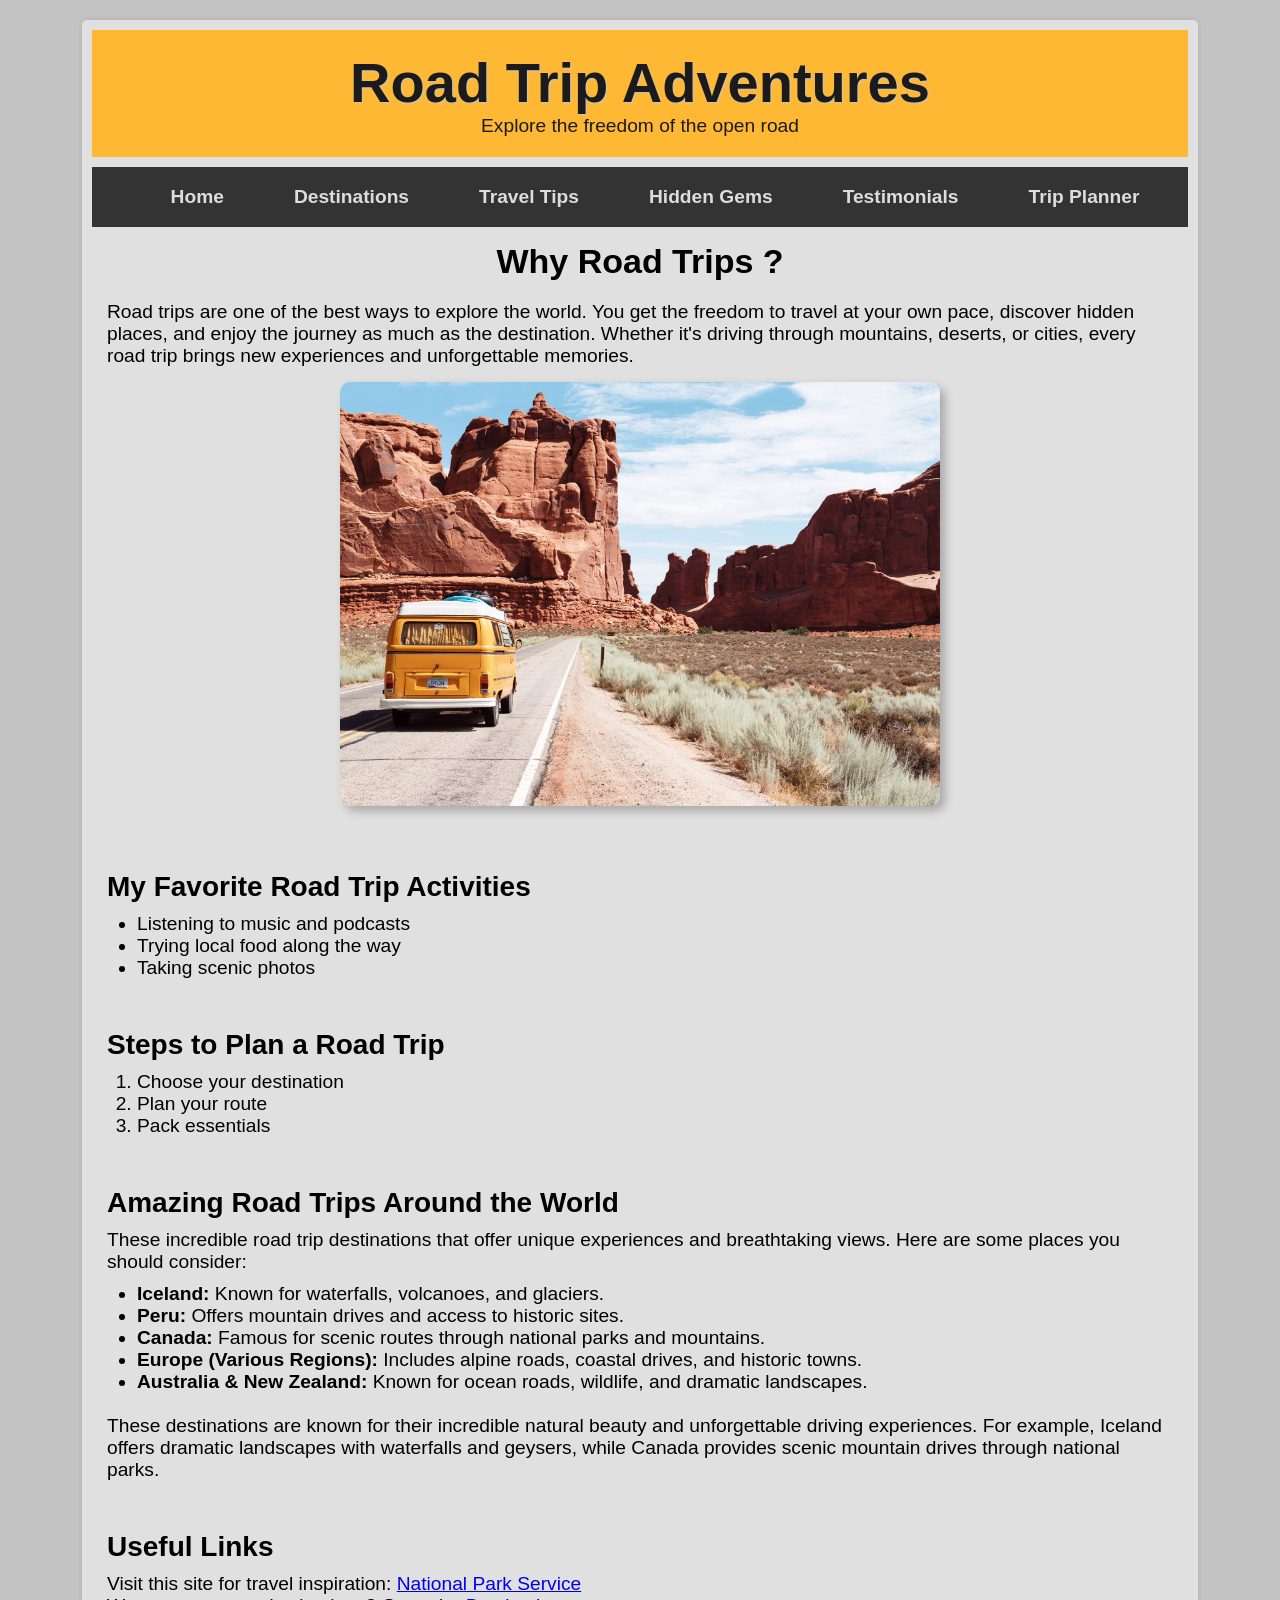
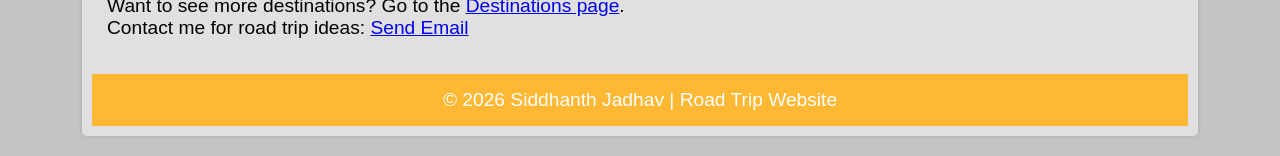
<file: final/index.html>
<!-- Siddhanth Jadhav - HTML Web-110 Final Exam 2026 -->

<!DOCTYPE html>
<html lang="en">
<head>
    <meta charset="UTF-8">
    <title>Road Trip Adventures</title>
    <link rel="stylesheet" href="final.css">
</head>

<body>
<div class="wrapper">
<header>
    <h1>Road Trip Adventures</h1>
    <p>Explore the freedom of the open road</p>
</header>

<nav>
    <ul>
        <li><a href="index.html">Home</a></li>
        <li><a href="destinations.html">Destinations</a></li>
        <li><a href="info.html">Travel Tips</a></li>
        <li><a href="hiddengems.html">Hidden Gems</a></li>
        <li><a href="testimonials.html">Testimonials</a></li>
        <li><a href="plannerform.html">Trip Planner</a></li>
    </ul>
</nav>

<main>

    <section>
        <h2>Why Road Trips ?</h2>
        <p>
            Road trips are one of the best ways to explore the world. You get the freedom to travel at your own pace,
            discover hidden places, and enjoy the journey as much as the destination. Whether it's driving through mountains,
            deserts, or cities, every road trip brings new experiences and unforgettable memories.
        </p>

        <img src="images/roadtrip.jpg" alt="Road Trip Image" width="600">
    </section>

    <section>
        <h3>My Favorite Road Trip Activities</h3>
        <ul>
            <li>Listening to music and podcasts</li>
            <li>Trying local food along the way</li>
            <li>Taking scenic photos</li>
        </ul>
    </section>

    <section>
        <h3>Steps to Plan a Road Trip</h3>
        <ol>
            <li>Choose your destination</li>
            <li>Plan your route</li>
            <li>Pack essentials</li>
        </ol>
    </section>

    <section> <h3> Amazing Road Trips Around the World</h3> 
            <p> These incredible road trip destinations that offer unique experiences and breathtaking views. Here are some  places you should consider: </p> 
            <ul> <li><strong>Iceland:</strong> 
                Known for waterfalls, volcanoes, and glaciers.</li> 
                <li><strong>Peru:</strong> Offers mountain drives and access to historic sites.</li> 
                <li><strong>Canada:</strong> Famous for scenic routes through national parks and mountains.</li> 
                <li><strong>Europe (Various Regions):</strong> Includes alpine roads, coastal drives, and historic towns.</li> 
                <li><strong>Australia & New Zealand:</strong> Known for ocean roads, wildlife, and dramatic landscapes.</li> 
            </ul> <br> 
            <p> These destinations are known for their incredible natural beauty and unforgettable driving experiences. 
                For example, Iceland offers dramatic landscapes with waterfalls and geysers, while 
                Canada provides scenic mountain drives through national parks. 
            </p> </section>


    <section>
        <h3>Useful Links</h3>
        <p>
            Visit this site for travel inspiration:
            <a href="https://www.nps.gov" target="_blank">National Park Service</a>
        </p>

        <p>
            Want to see more destinations? Go to the 
            <a href="destinations.html">Destinations page</a>.
        </p>

        <p>
            Contact me for road trip ideas:
            <a href="mailto:sjadhav2@stumail.jccc.edu">Send Email</a>
        </p>
    </section>

</main>

<footer>
    <p>&copy; 2026 Siddhanth Jadhav | Road Trip Website</p>
</footer>
</div>
</body>
</html>
</file>
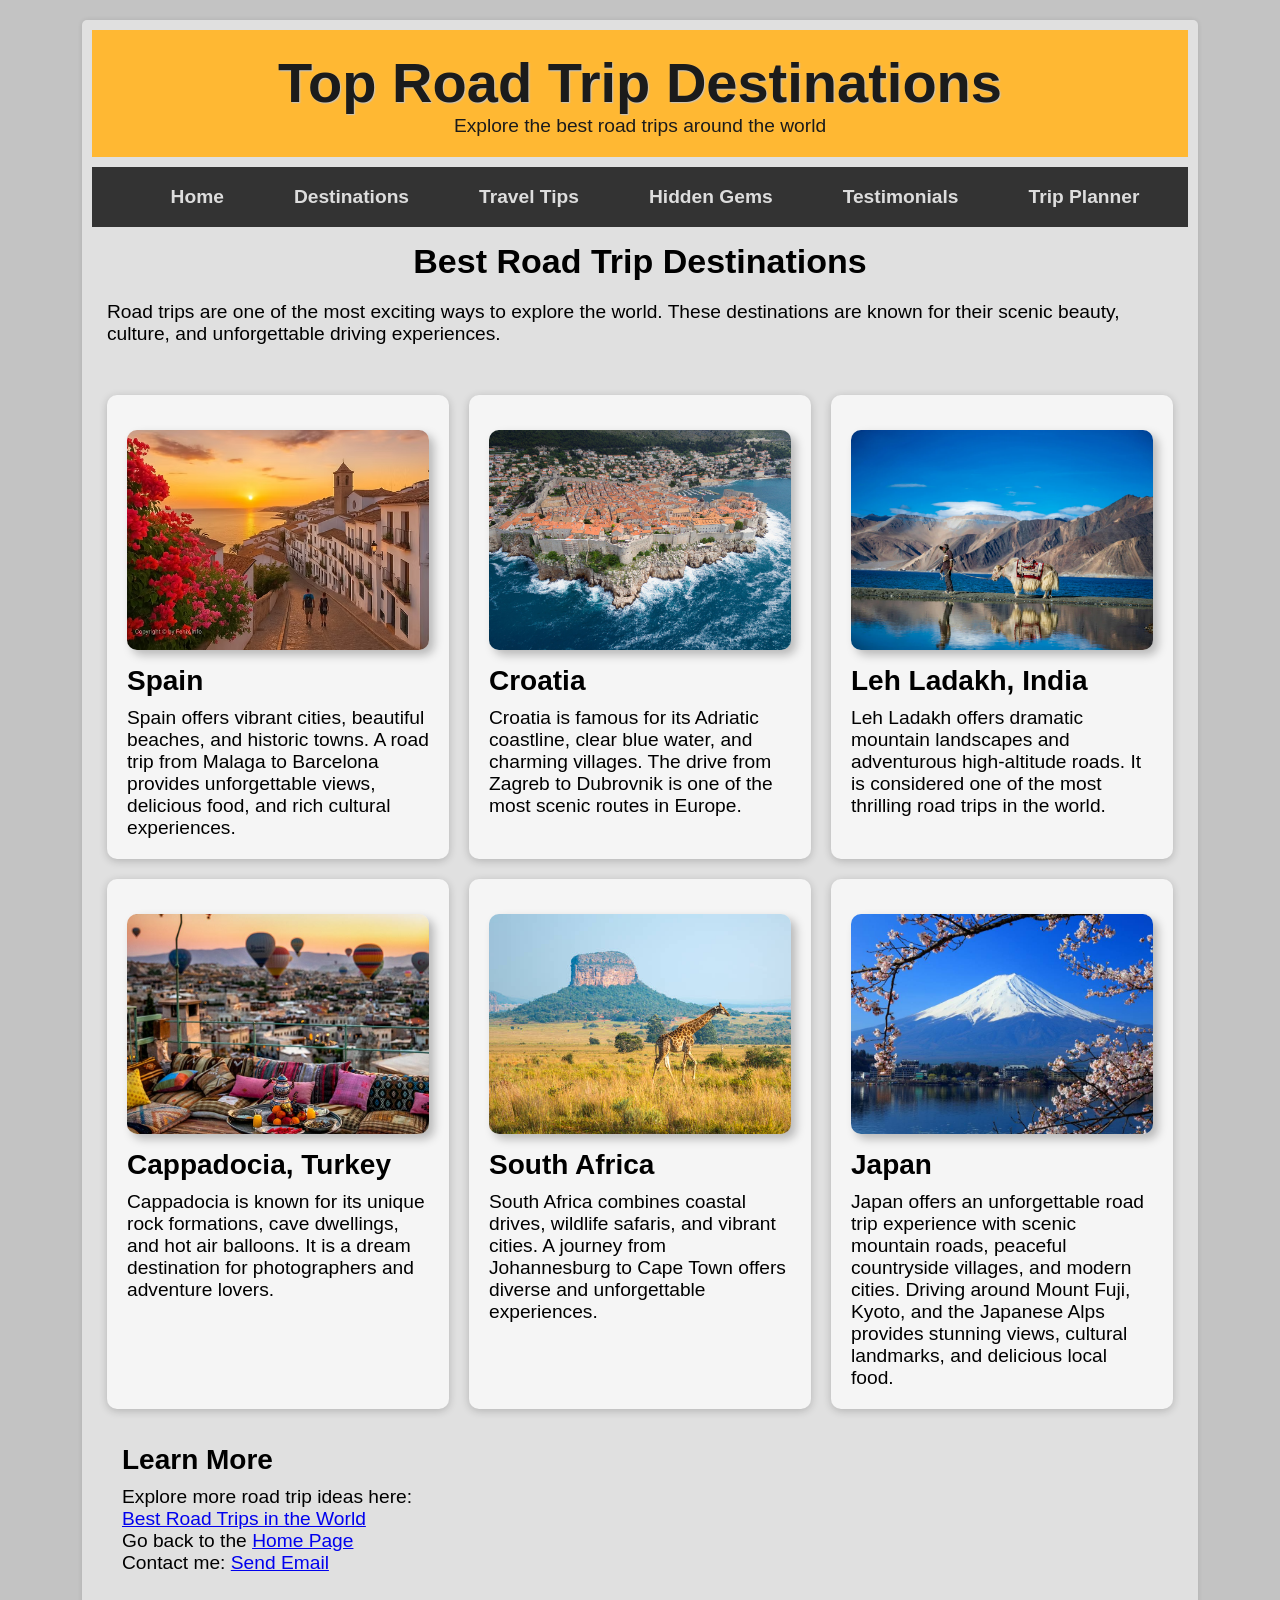
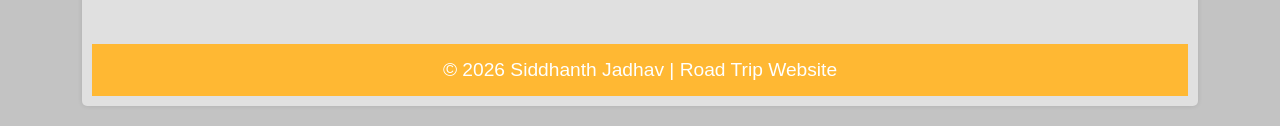
<file: final/destinations.html>
<!-- Siddhanth Jadhav - HTML Web-110 Final Exam 2026 -->

<!DOCTYPE html>
<html lang="en">
<head>
    <meta charset="UTF-8">
    <title>Road Trip Destinations</title>
    <link rel="stylesheet" href="final.css">
</head>

<body>
<div class="wrapper">
<header>
    <h1>Top Road Trip Destinations</h1>
    <p>Explore the best road trips around the world</p>
    
</header>

<nav>
    <ul>
        <li><a href="index.html">Home</a></li>
        <li><a href="destinations.html">Destinations</a></li>
        <li><a href="info.html">Travel Tips</a></li>
        <li><a href="hiddengems.html">Hidden Gems</a></li>
        <li><a href="testimonials.html">Testimonials</a></li>
       <li><a href="plannerform.html">Trip Planner</a></li>
    </ul>
</nav>

<!-- Replace everything inside <main> ... </main> with this code -->

<main>

    <section>
        <h2>Best Road Trip Destinations</h2>
        <p>
            Road trips are one of the most exciting ways to explore the world.
            These destinations are known for their scenic beauty, culture,
            and unforgettable driving experiences.
        </p>
    </section>

    <!-- Grid Container (same layout as Hidden Gems) -->
    <section class="gem-container">

        <div class="gem-card">
            <img src="images/spain.jpg" alt="Spain Road Trip">
            <h3>Spain</h3>
            <p>
                Spain offers vibrant cities, beautiful beaches, and historic towns.
                A road trip from Malaga to Barcelona provides unforgettable views,
                delicious food, and rich cultural experiences.
            </p>
        </div>

        <div class="gem-card">
            <img src="images/croatia.jpg" alt="Croatia Road Trip">
            <h3>Croatia</h3>
            <p>
                Croatia is famous for its Adriatic coastline, clear blue water,
                and charming villages. The drive from Zagreb to Dubrovnik is
                one of the most scenic routes in Europe.
            </p>
        </div>

        <div class="gem-card">
            <img src="images/ladakh.jpg" alt="Leh Ladakh Road Trip">
            <h3>Leh Ladakh, India</h3>
            <p>
                Leh Ladakh offers dramatic mountain landscapes and adventurous
                high-altitude roads. It is considered one of the most thrilling
                road trips in the world.
            </p>
        </div>

        <div class="gem-card">
            <img src="images/cappadocia.jpg" alt="Cappadocia Turkey">
            <h3>Cappadocia, Turkey</h3>
            <p>
                Cappadocia is known for its unique rock formations, cave dwellings,
                and hot air balloons. It is a dream destination for photographers
                and adventure lovers.
            </p>
        </div>

        <div class="gem-card">
            <img src="images/africa.jpg" alt="South Africa Road Trip">
            <h3>South Africa</h3>
            <p>
                South Africa combines coastal drives, wildlife safaris,
                and vibrant cities. A journey from Johannesburg to Cape Town
                offers diverse and unforgettable experiences.
            </p>
        </div>

        <div class="gem-card">
    <img src="images/japan.jpg" alt="Japan Road Trip">
    <h3>Japan</h3>
    <p>
        Japan offers an unforgettable road trip experience with scenic mountain roads,
        peaceful countryside villages, and modern cities. Driving around Mount Fuji,
        Kyoto, and the Japanese Alps provides stunning views, cultural landmarks,
        and delicious local food.
    </p>
</div>

    <section> 
        <h3>Learn More</h3> 
        <p> Explore more road trip ideas here: 
            <a href="https://www.bruisedpassports.com/best-road-trips-world" target="_blank"> 
                Best Road Trips in the World </a> </p> 
            <p> Go back to the <a href="index.html">Home Page</a> </p> 
            <p> Contact me: <a href="mailto:sjadhav2@stumail.jccc.edu">Send Email</a> 
            </p> </section> 
        </main> 
        <footer> 
            <p>&copy; 2026 Siddhanth Jadhav | Road Trip Website</p> 
        </footer> 
    </div> 
</body> 
</html>
</file>
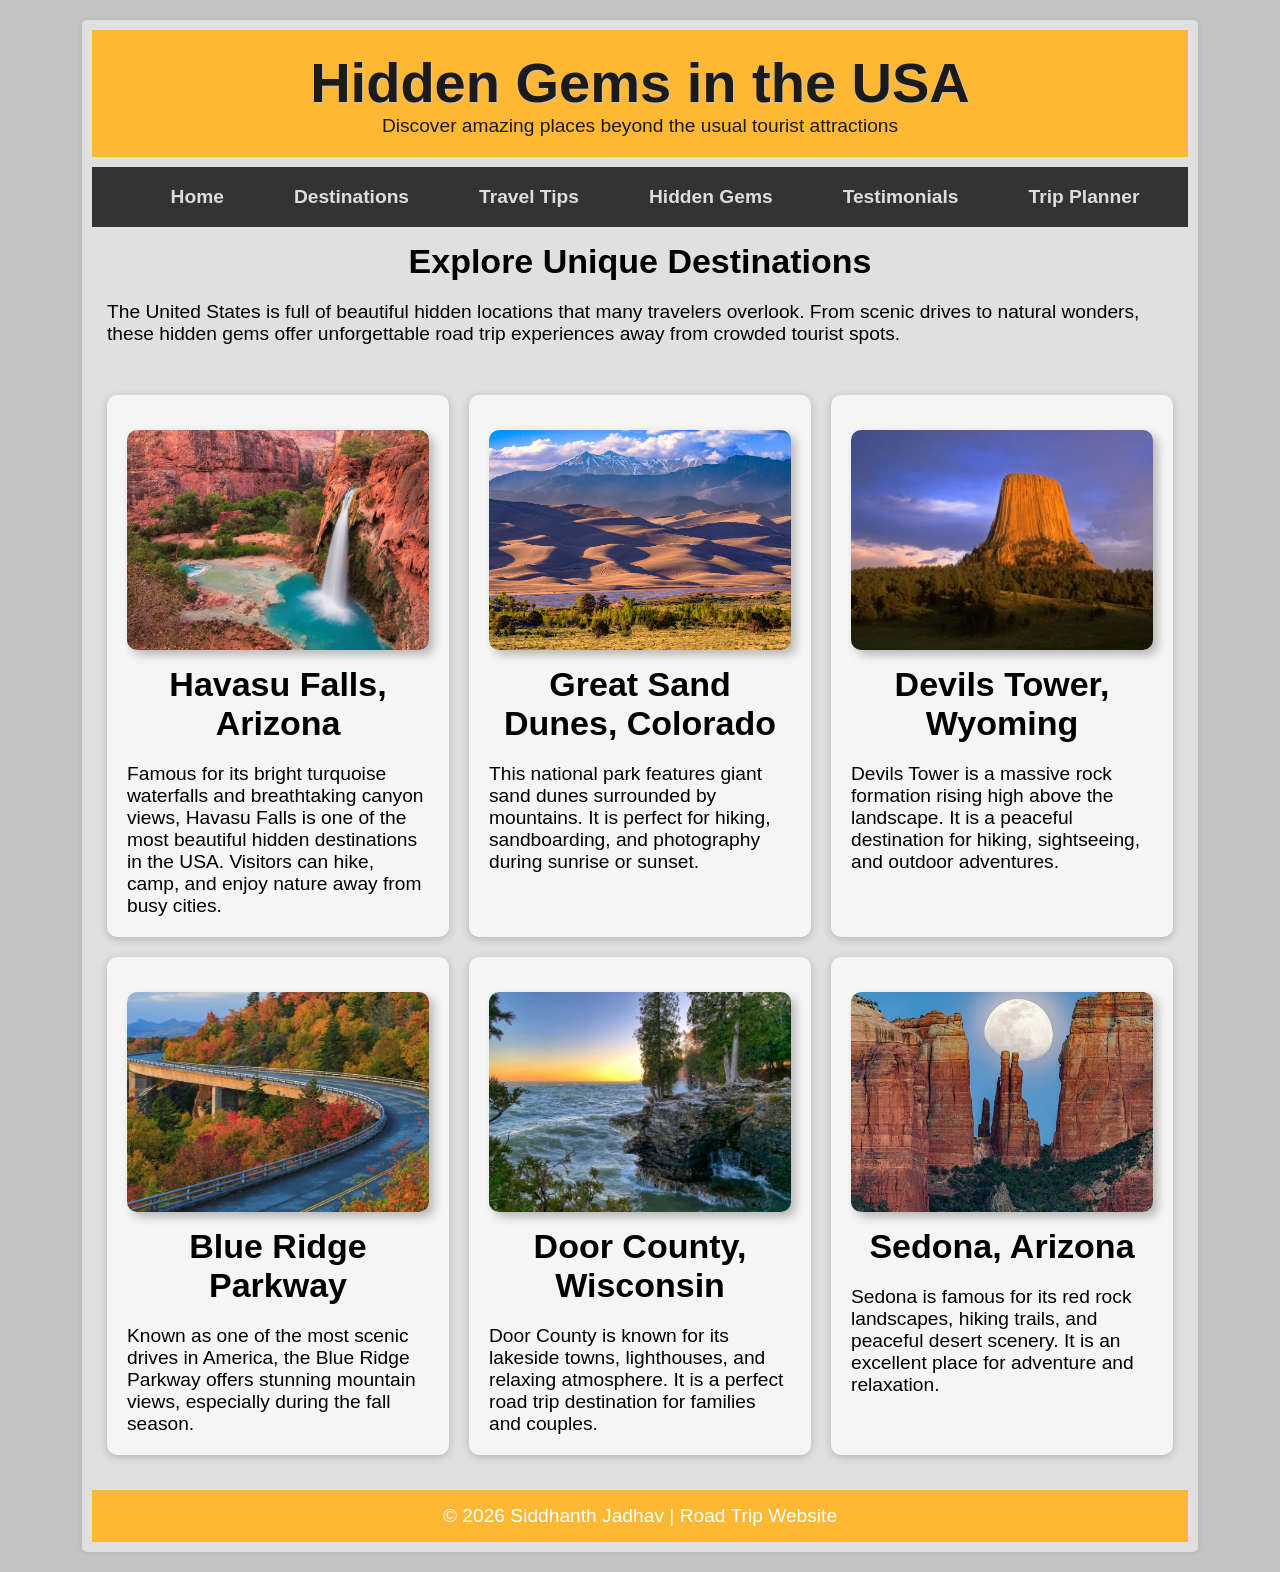
<file: final/hiddengems.html>
<!-- Siddhanth Jadhav - HTML Web-110 Final Exam 2026 -->

<!DOCTYPE html>
<html lang="en">

<head>
    <meta charset="UTF-8">
    <meta name="viewport" content="width=device-width, initial-scale=1.0">
    <title>Hidden Gems in the USA</title>
    <link rel="stylesheet" href="final.css">

</head>

<body>

<div class="wrapper">

    <header>
        <h1>Hidden Gems in the USA</h1>
        <p>Discover amazing places beyond the usual tourist attractions</p>
    </header>

    <nav>
    <ul>
 <li><a href="index.html">Home</a></li>
        <li><a href="destinations.html">Destinations</a></li>
        <li><a href="info.html">Travel Tips</a></li>
       <li> <a href="hiddengems.html">Hidden Gems</a></li>
        <li><a href="testimonials.html">Testimonials</a></li>
        <li><a href="plannerform.html">Trip Planner</a></li>
   
    </ul>
</nav>

    <section class="intro">
        <h2>Explore Unique Destinations</h2>
        <p>
            The United States is full of beautiful hidden locations that many travelers overlook.
            From scenic drives to natural wonders, these hidden gems offer unforgettable road trip
            experiences away from crowded tourist spots.
        </p>
    </section>

    <section class="gem-container">

        <div class="gem-card">
            <img src="images/havasu.jpg" alt="Havasu Falls">
            <h2>Havasu Falls, Arizona</h2>
            <p>
                Famous for its bright turquoise waterfalls and breathtaking canyon views,
                Havasu Falls is one of the most beautiful hidden destinations in the USA.
                Visitors can hike, camp, and enjoy nature away from busy cities.
            </p>
        </div>

        <div class="gem-card">
            <img src="images/sanddunes.jpg" alt="Great Sand Dunes">
            <h2>Great Sand Dunes, Colorado</h2>
            <p>
                This national park features giant sand dunes surrounded by mountains.
                It is perfect for hiking, sandboarding, and photography during sunrise
                or sunset.
            </p>
        </div>

        <div class="gem-card">
            <img src="images/devilstower.jpg" alt="Devils Tower">
            <h2>Devils Tower, Wyoming</h2>
            <p>
                Devils Tower is a massive rock formation rising high above the landscape.
                It is a peaceful destination for hiking, sightseeing, and outdoor adventures.
            </p>
        </div>

        <div class="gem-card">
            <img src="images/blueridge.jpg" alt="Blue Ridge Parkway">
            <h2>Blue Ridge Parkway</h2>
            <p>
                Known as one of the most scenic drives in America, the Blue Ridge Parkway
                offers stunning mountain views, especially during the fall season.
            </p>
        </div>

        <div class="gem-card">
            <img src="images/doorcounty.jpg" alt="Door County">
            <h2>Door County, Wisconsin</h2>
            <p>
                Door County is known for its lakeside towns, lighthouses, and relaxing
                atmosphere. It is a perfect road trip destination for families and couples.
            </p>
        </div>

        <div class="gem-card">
            <img src="images/sedona.jpg" alt="Sedona">
            <h2>Sedona, Arizona</h2>
            <p>
                Sedona is famous for its red rock landscapes, hiking trails, and peaceful
                desert scenery. It is an excellent place for adventure and relaxation.
            </p>
        </div>

    </section>

    <footer>
        <p>&copy; 2026 Siddhanth Jadhav | Road Trip Website</p>
    </footer>

</div>

</body>
</html>
</file>
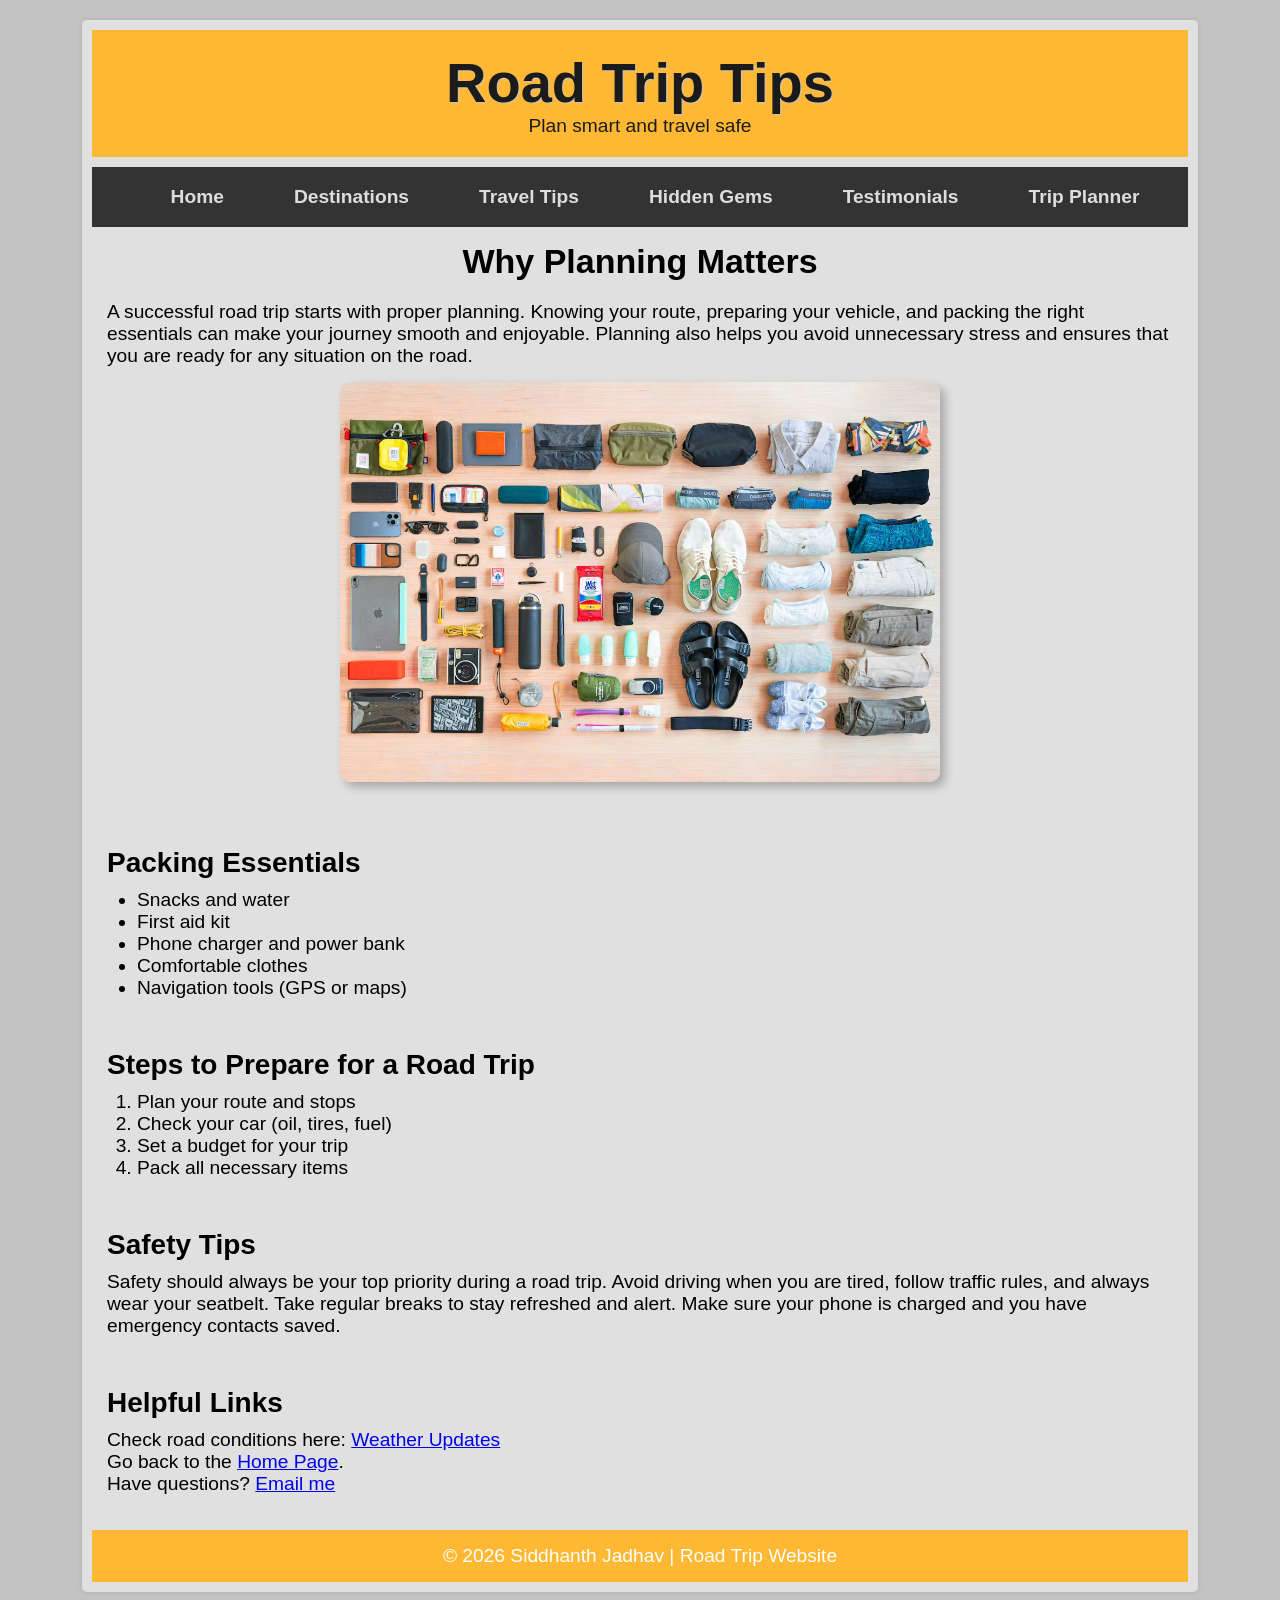
<file: final/info.html>
<!-- Siddhanth Jadhav - HTML Web-110 Final Exam 2026 -->

<!DOCTYPE html>
<html lang="en">
<head>
    <meta charset="UTF-8">
    <meta name="viewport" content="width=device-width, initial-scale=1.0">
    <title>Road Trip Tips</title>
    <link rel="stylesheet" href="final.css">
</head>

<body>
<div class="wrapper">
<header>
    <h1>Road Trip Tips</h1>
    <p>Plan smart and travel safe</p>
</header>

<nav>
    <ul>
        <li><a href="index.html">Home</a></li>
        <li><a href="destinations.html">Destinations</a></li>
        <li><a href="info.html">Travel Tips</a></li>
       <li> <a href="hiddengems.html">Hidden Gems</a></li>
        <li><a href="testimonials.html">Testimonials</a></li>
        <li><a href="plannerform.html">Trip Planner</a></li>
    </ul>
</nav>

<main>

    <section>
        <h2>Why Planning Matters</h2>
        <p>
            A successful road trip starts with proper planning. Knowing your route, preparing your vehicle,
            and packing the right essentials can make your journey smooth and enjoyable. Planning also helps
            you avoid unnecessary stress and ensures that you are ready for any situation on the road.
        </p>

        <img src="images/packing.jpg" alt="Packing for road trip" width="600">
    </section>

    <section>
        <h3>Packing Essentials</h3>
        <ul>
            <li>Snacks and water</li>
            <li>First aid kit</li>
            <li>Phone charger and power bank</li>
            <li>Comfortable clothes</li>
            <li>Navigation tools (GPS or maps)</li>
        </ul>
    </section>

    <section>
        <h3>Steps to Prepare for a Road Trip</h3>
        <ol>
            <li>Plan your route and stops</li>
            <li>Check your car (oil, tires, fuel)</li>
            <li>Set a budget for your trip</li>
            <li>Pack all necessary items</li>
        </ol>
    </section>

    <section>
        <h3>Safety Tips</h3>
        <p>
            Safety should always be your top priority during a road trip. Avoid driving when you are tired,
            follow traffic rules, and always wear your seatbelt. Take regular breaks to stay refreshed and alert.
            Make sure your phone is charged and you have emergency contacts saved.
        </p>
    </section>

    <section>
        <h3>Helpful Links</h3>
        <p>
            Check road conditions here:
            <a href="https://www.weather.com" target="_blank">Weather Updates</a>
        </p>

        <p>
            Go back to the <a href="index.html">Home Page</a>.
        </p>

        <p>
            Have questions? <a href="mailto:sjadhav2@stumail.jccc.edu">Email me</a>
        </p>
    </section>

</main>

<footer>
    <p>&copy; 2026 Siddhanth Jadhav | Road Trip Website</p>
</footer>
</div>
</body>
</html>
</file>
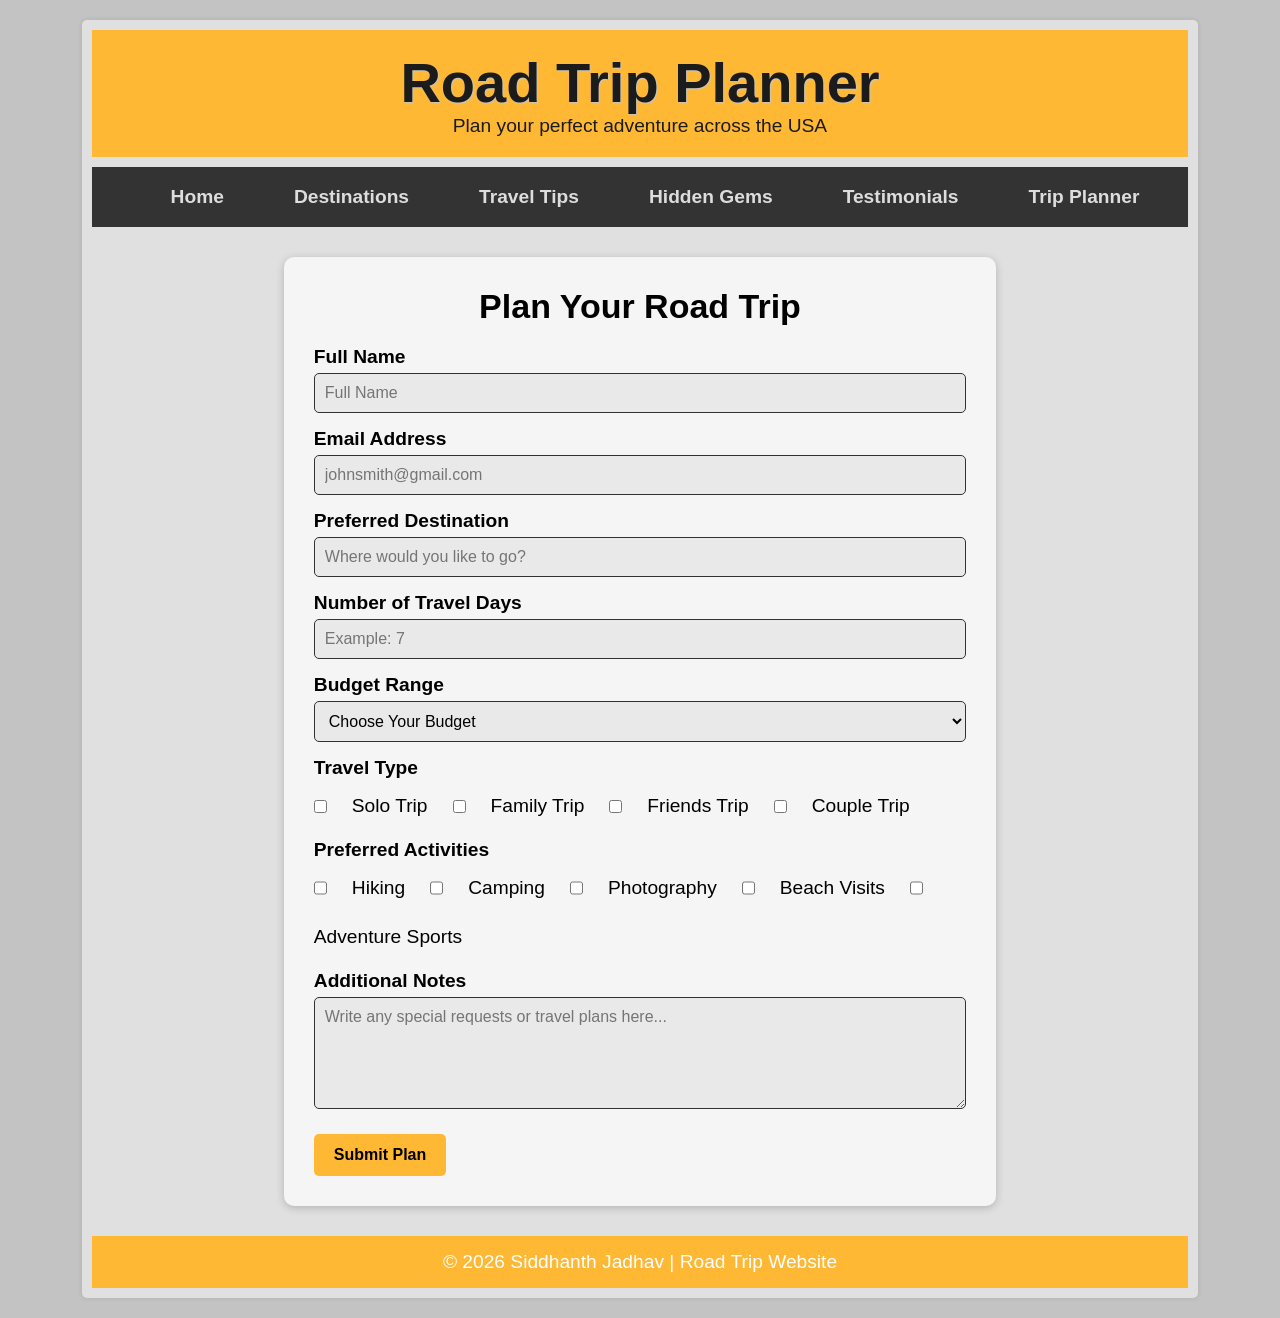
<file: final/plannerform.html>
<!-- Siddhanth Jadhav - HTML Web-110 Final Exam 2026 -->

<!DOCTYPE html>
<html lang="en">

<head>
    <meta charset="UTF-8">
    <meta name="viewport" content="width=device-width, initial-scale=1.0">
    <title>Road Trip Planner Form</title>
     <link rel="stylesheet" href="final.css">
    </head>
<body>

<div class="wrapper">

    <header>
        <h1>Road Trip Planner</h1>
        <p>Plan your perfect adventure across the USA</p>
    </header>

    <nav>
    <ul>
 <li><a href="index.html">Home</a></li>
        <li><a href="destinations.html">Destinations</a></li>
        <li><a href="info.html">Travel Tips</a></li>
       <li> <a href="hiddengems.html">Hidden Gems</a></li>
        <li><a href="testimonials.html">Testimonials</a></li>
        <li><a href="plannerform.html">Trip Planner</a></li>
    </ul>
</nav>
<main>
    <div class="form-container">

        <h2>Plan Your Road Trip</h2>

        <form method="post" action="https://webdevbasics.net/scripts/demo.php">


            <label for="name">Full Name</label>
            <input type="text" id="name" name="name" placeholder="Full Name">

            <label for="email">Email Address</label>
            <input type="email" id="email" name="email" placeholder="johnsmith@gmail.com">

            <label for="destination">Preferred Destination</label>
            <input type="text" id="destination" name="destination"
                placeholder="Where would you like to go?">

            <label for="days">Number of Travel Days</label>
            <input type="number" id="days" name="days" placeholder="Example: 7">

            <label for="budget">Budget Range</label>

            <select id="budget" name="budget">
                <option>Choose Your Budget</option>
                <option>Under $500</option>
                <option>$500 - $1000</option>
                <option>$1000 - $3000</option>
                <option>$3000+</option>
            </select>

            <label>Travel Type</label>

            <div class="checkbox-group">
                <input type="checkbox"> Solo Trip <br>
                <input type="checkbox"> Family Trip <br>
                <input type="checkbox"> Friends Trip <br>
                <input type="checkbox"> Couple Trip
            </div>

            <label>Preferred Activities</label>

            <div class="checkbox-group">
                <input type="checkbox"> Hiking <br>
                <input type="checkbox"> Camping <br>
                <input type="checkbox"> Photography <br>
                <input type="checkbox"> Beach Visits <br>
                <input type="checkbox"> Adventure Sports
            </div>

            <label for="message">Additional Notes</label>

            <textarea id="message" rows="5"
                placeholder="Write any special requests or travel plans here..."></textarea>

            <button type="submit">Submit Plan</button>

        </form>

    </div>
</main>
    <footer>
       <p>&copy; 2026 Siddhanth Jadhav | Road Trip Website</p>
    </footer>

</div>
</body>
</html>
</file>
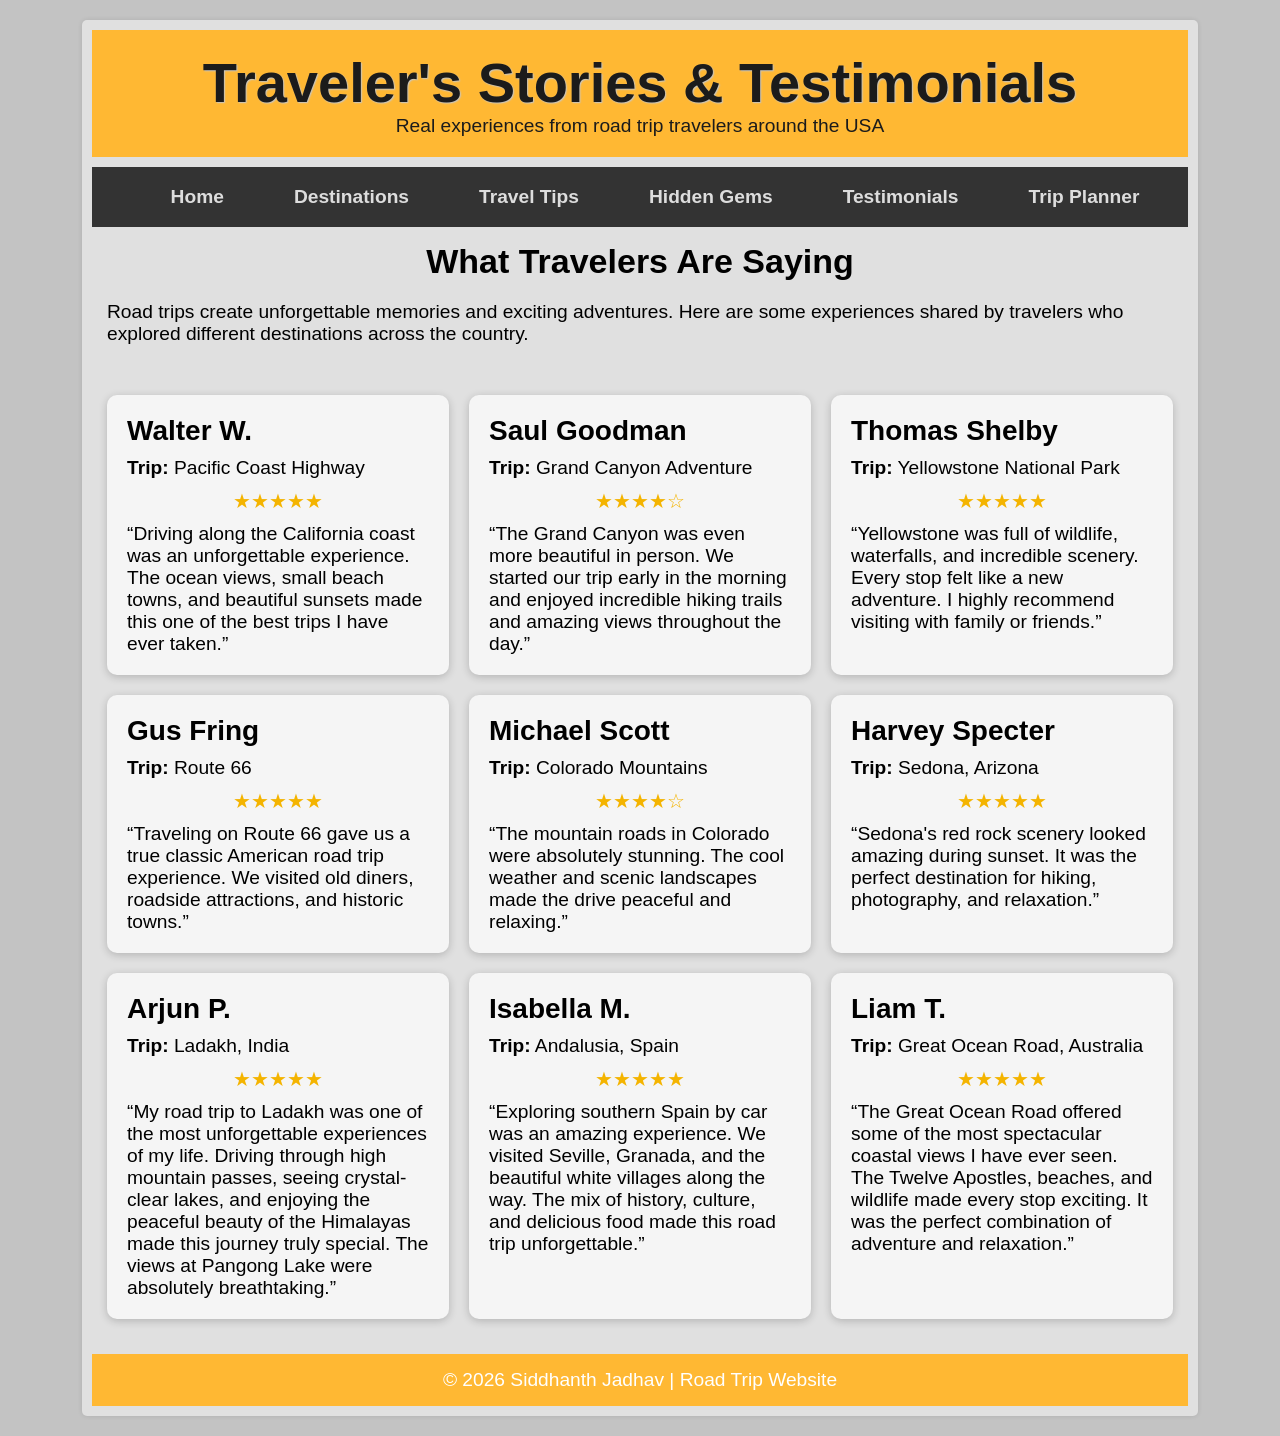
<file: final/testimonials.html>
<!-- Siddhanth Jadhav - HTML Web-110 Final Exam 2026 -->

<!DOCTYPE html>
<html lang="en">

<head>
    <meta charset="UTF-8">
    <meta name="viewport" content="width=device-width, initial-scale=1.0">
    <title>User Stories & Testimonials</title>
    <link rel="stylesheet" href="final.css">

</head>

<body>

<div class="wrapper">

    <header>
        <h1>Traveler's Stories & Testimonials</h1>
        <p>Real experiences from road trip travelers around the USA</p>
    </header>

    <nav>
    <ul>
 <li><a href="index.html">Home</a></li>
        <li><a href="destinations.html">Destinations</a></li>
        <li><a href="info.html">Travel Tips</a></li>
       <li> <a href="hiddengems.html">Hidden Gems</a></li>
        <li><a href="testimonials.html">Testimonials</a></li>
        <li><a href="plannerform.html">Trip Planner</a></li>
   
    </ul>
</nav>

    <section class="intro">
        <h2>What Travelers Are Saying</h2>

        <p>
            Road trips create unforgettable memories and exciting adventures.
            Here are some experiences shared by travelers who explored different
            destinations across the country.
        </p>
    </section>

    <section class="testimonial-container">

        <div class="testimonial-card">
            <h3>Walter W.</h3>
            <p><strong>Trip:</strong> Pacific Coast Highway</p>
            <p class="stars">★★★★★</p>

            <p>
                “Driving along the California coast was an unforgettable experience.
                The ocean views, small beach towns, and beautiful sunsets made this
                one of the best trips I have ever taken.”
            </p>
        </div>

        <div class="testimonial-card">
            <h3>Saul Goodman</h3>
            <p><strong>Trip:</strong> Grand Canyon Adventure</p>
            <p class="stars">★★★★☆</p>

            <p>
                “The Grand Canyon was even more beautiful in person. We started our
                trip early in the morning and enjoyed incredible hiking trails and
                amazing views throughout the day.”
            </p>
        </div>

        <div class="testimonial-card">
            <h3>Thomas Shelby</h3>
            <p><strong>Trip:</strong> Yellowstone National Park</p>
            <p class="stars">★★★★★</p>

            <p>
                “Yellowstone was full of wildlife, waterfalls, and incredible scenery.
                Every stop felt like a new adventure. I highly recommend visiting with
                family or friends.”
            </p>
        </div>

        <div class="testimonial-card">
            <h3>Gus Fring</h3>
            <p><strong>Trip:</strong> Route 66</p>
            <p class="stars">★★★★★</p>

            <p>
                “Traveling on Route 66 gave us a true classic American road trip
                experience. We visited old diners, roadside attractions, and historic towns.”
            </p>
        </div>

        <div class="testimonial-card">
            <h3>Michael Scott</h3>
            <p><strong>Trip:</strong> Colorado Mountains</p>
            <p class="stars">★★★★☆</p>

            <p>
                “The mountain roads in Colorado were absolutely stunning.
                The cool weather and scenic landscapes made the drive peaceful and relaxing.”
            </p>
        </div>

        <div class="testimonial-card">
            <h3>Harvey Specter</h3>
            <p><strong>Trip:</strong> Sedona, Arizona</p>
            <p class="stars">★★★★★</p>

            <p>
                “Sedona's red rock scenery looked amazing during sunset.
                It was the perfect destination for hiking, photography, and relaxation.”
            </p>
        </div>

    

    <div class="testimonial-card">
    <h3>Arjun P.</h3>
    <p><strong>Trip:</strong> Ladakh, India</p>
    <p class="stars">★★★★★</p>
    <p>
        “My road trip to Ladakh was one of the most unforgettable experiences of my life.
        Driving through high mountain passes, seeing crystal-clear lakes, and enjoying the
        peaceful beauty of the Himalayas made this journey truly special. The views at Pangong
        Lake were absolutely breathtaking.”
    </p></div>


<div class="testimonial-card">
    <h3>Isabella M.</h3>
    <p><strong>Trip:</strong> Andalusia, Spain</p>
    <p class="stars">★★★★★</p>
    <p>
        “Exploring southern Spain by car was an amazing experience. We visited Seville,
        Granada, and the beautiful white villages along the way. The mix of history,
        culture, and delicious food made this road trip unforgettable.”
    </p>
</div>

<div class="testimonial-card">
    <h3>Liam T.</h3>
    <p><strong>Trip:</strong> Great Ocean Road, Australia</p>
    <p class="stars">★★★★★</p>
    <p>
        “The Great Ocean Road offered some of the most spectacular coastal views I have
        ever seen. The Twelve Apostles, beaches, and wildlife made every stop exciting.
        It was the perfect combination of adventure and relaxation.”
    </p>
</div>
</section>
    <footer>
        <p>&copy; 2026 Siddhanth Jadhav | Road Trip Website</p>
    </footer>

</div>

</body>
</html>
</file>
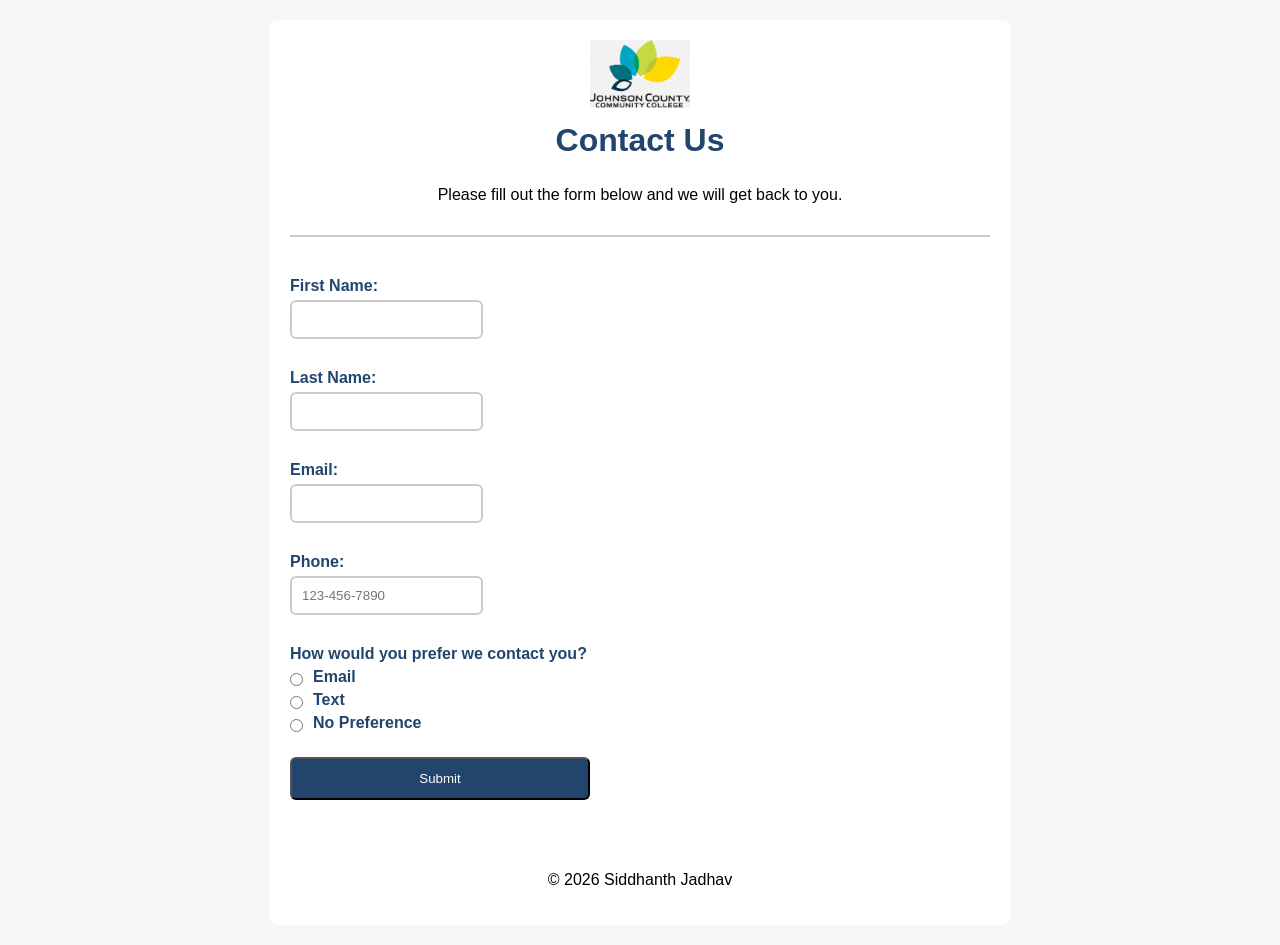
<file: Wk10/form/contact.html>
<!-- Siddhanth Jadhav 04/21/2026 -->
<!DOCTYPE html>
<html lang="en">
<head>
    <meta charset="UTF-8">
    <meta name="viewport" content="width=device-width, initial-scale=1.0">
    <title>Contact Us</title>
    <link rel="stylesheet" href="stylesContact.css">
</head>

<body>

<div class="container">

    <header>
        <img src="logo-1.jpg" alt="Logo">
        <h2>Contact Us</h2>
        <p>Please fill out the form below and we will get back to you.</p>
    </header>

    <main>
        <form method="post" action="https://webdevbasics.net/scripts/demo.php">

            <!-- First Name -->
            <div class="form-group">
                <label for="firstName">First Name:</label>
                <input type="text" id="firstName" name="firstName" maxlength="30" required>
            </div>

            <!-- Last Name -->
            <div class="form-group">
                <label for="lastName">Last Name:</label>
                <input type="text" id="lastName" name="lastName" maxlength="30" required>
            </div>

            <!-- Email -->
            <div class="form-group">
                <label for="email">Email:</label>
                <input type="email" id="email" name="email" required>
            </div>

            <!-- Phone -->
            <div class="form-group">
                <label for="phone">Phone:</label>
                <input type="tel" id="phone" name="phone" placeholder="123-456-7890">
            </div>

            <!-- Contact Preference -->
            <div class="form-group">
                <label>How would you prefer we contact you?</label>

                <div class="radio-option">
                    <input type="radio" id="contactEmail" name="contactPreference" value="Email" required>
                    <label for="contactEmail">Email</label>
                </div>

                <div class="radio-option">
                    <input type="radio" id="contactText" name="contactPreference" value="Text">
                    <label for="contactText">Text</label>
                </div>

                <div class="radio-option">
                    <input type="radio" id="contactNone" name="contactPreference" value="None">
                    <label for="contactNone">No Preference</label>
                </div>
            </div>

            <!-- Submit -->
            <div class="form-group">
                <button type="submit">Submit</button>
            </div>

        </form>
    </main>

    <footer>
        <p>&copy; 2026 Siddhanth Jadhav</p>
    </footer>

</div>

</body>
</html>
</file>
<file: final/final.css>
/* Sidd. J. 03/17/2026 - Finals */

* {
    margin: 0;
    padding: 0;
    box-sizing: border-box;
}


body {
    background: #c3c3c3;
    color: #000000;
    font-size: 1.2em;
    font-family: Arial, sans-serif;
    padding: 20px;
}


.wrapper {
    max-width: 90%;
    margin-left: auto;
    margin-right: auto;
    background: #e0e0e0;
    padding: 10px;
    border-radius: 5px;
    box-shadow: 0px 0px 5px #0000001a;
}

header {
    background: rgb(255, 184, 51);
    color: rgb(27, 27, 27);
    text-align: center;
    padding: 20px;
}

header h1 {
    font-size: clamp(2.5rem, 6vw, 3.5rem);
    text-shadow: 1px 1px 1.5px #c6c6c6;
}

nav {
    background-color: #333;
    padding: 0;
    text-align: center;
}

nav ul {
    list-style: none;
    display: flex;
    justify-content: center;
    align-items: center;
    height: 60px;
}

nav li {
    margin: 0 15px;

}

nav a {
    display: flex;
    align-items: center;
    justify-content: center;
    height: 100%;
    padding: 10px 20px;
    text-decoration: none;
    color: #dddddd;
    font-weight: bold;
    transition: background-color 0.3s ease;
}

nav a:hover {
    background-color: #b9b9b9;
    color: #000000;
    border-radius: 5px;
}


section {
    width: 100%;
    margin-bottom: 20px;
    padding: 15px;
}


h2 {
    text-align: center;
    font-size: 34px;
    margin-bottom: 20px;
    color: #000000;
}

h3 {
    font-size: 28px;
    text-align: left;
    margin-bottom: 10px;
}


section img {
    display: block;
    margin: 15px auto;
    max-width: 70%;
    height: auto;
    border-radius: 10px;
    box-shadow: 5px 5px 10px #00000040;
}

img:hover {
    opacity: 0.9;
}



ul,
ol {
    margin-left: 30px;
    margin-top: 10px;
}



.form-container {
    background-color: #f5f5f5;
    width: 65%;
    margin: 30px auto;
    padding: 30px;
    border-radius: 10px;
    box-shadow: 0px 2px 8px rgba(0, 0, 0, 0.2);
}

label {
    display: block;
    margin-top: 15px;
    font-weight: bold;
}

input,
select,
textarea {
    width: 100%;
    padding: 10px;
    margin-top: 5px;
    border-radius: 5px;
    border: 1px solid #323232;
    font-size: 16px;
    font-family: Arial, sans-serif;
    background-color: rgb(233, 233, 233);
}

textarea {
    resize: vertical;
}


.checkbox-group {
    display: flex;
    flex-wrap: wrap;
    gap: 15px 25px;
    margin-top: 10px;
    line-height: 1.8;
}

.checkbox-group label {
    display: flex;
    align-items: center;
    gap: 8px;
    font-weight: normal;
    margin-top: 0;
}

.checkbox-group input {
    width: auto;
    margin: 0;
}


button {
    background: rgb(255, 184, 51);
    color: #000000;
    padding: 12px 20px;
    border: none;
    margin-top: 20px;
    border-radius: 5px;
    cursor: pointer;
    font-size: 16px;
    font-weight: bold;
    transition: 0.3s;
}

button:hover {
    background-color: #333;
    color: white;
}

.testimonial-container {
    display: grid;
    grid-template-columns: repeat(auto-fit, minmax(300px, 1fr));
    gap: 20px;
    margin-top: 20px;
}

.testimonial-card {
    background: #f5f5f5;
    padding: 20px;
    border-radius: 10px;
    box-shadow: 0px 2px 8px rgba(0, 0, 0, 0.2);
}

.stars {
    color: #f4b400;
    font-size: 20px;
    text-align: center;
    margin: 10px 0;
}


.gem-container {
    display: grid;
    grid-template-columns: repeat(auto-fit, minmax(300px, 1fr));
    gap: 20px;
    margin-top: 20px;
}

.gem-card {
    background: #f5f5f5;
    border-radius: 10px;
    padding: 20px;
    box-shadow: 0px 2px 8px rgba(0, 0, 0, 0.2);
}

.gem-card img {
    width: 100%;
    max-width: 100%;
    height: 220px;
    object-fit: cover;
    border-radius: 10px;
}


footer {
    background: rgb(255, 184, 51);
    color: white;
    text-align: center;
    padding: 15px;
    margin-top: 20px;
}


@media screen and (max-width: 900px) {

    .form-container {
        width: 90%;
    }

    nav ul {
        flex-direction: column;
        height: auto;
        padding: 10px 0;
    }

    nav li {
        margin: 10px 0;
    }
}
</file>
<file: Wk10/form/stylesContact.css>
/* Siddhanth Jadhav 04/21/26 */

body {
  font-family: Arial, Helvetica, sans-serif;
  background-color: #f4f6f8;
  margin: 20px;
}

/* CONTAINER */
.container {
  max-width: 700px;
  background-color: #ffffff;
  padding: 20px;
  border-radius: 8px;
  margin: 0 auto;
  display: grid;
  grid-template-columns: 1fr;
  gap: 20px;
}

/* HEADER */
header {
  text-align: center;
  padding-bottom: 15px;
  border-bottom: 2px solid #ccc;
  margin-bottom: 20px;
}

header img {
  max-width: 100px;
  height: auto;
  margin-bottom: 10px;
}

h2 {
  margin-top: 0px;
  color: #21456d;
  font-weight: bold;
  font-size: 2em;
}

/* LABELS */
label {
  display: block;
  margin-bottom: 5px;
  font-weight: bold;
  color: #21456d;
}

/* INPUTS */
input, select {
  padding: 10px;
  border: 2px solid #ccc;
  border-radius: 6px;
  margin-bottom: 30px;
  
}

input[type="radio"] {
  margin: 0;
}

/* RADIO OPTIONS */
.radio-option {
  display: flex;
  align-items: center;
  gap: 10px;
}


/* BUTTON */
button {
  background-color: #21456d;
  color: white;
  padding: 12px;
  margin-top: 20px;
  border-radius: 6px;
  cursor: pointer;
  width: 300px;
  
}

/* FOOTER */
footer {
  text-align: center;
  margin-top: 20px;
  padding-top: 15px;
}

/* VALID */
input:user-valid,
select:user-valid {
  background-color: #d4edda;
  border: 2px solid green;
}

/* INVALID */
input:user-invalid,
select:user-invalid {
  background-color: #f8d7da;
  border: 2px solid red;
}

/* FOCUS */
input[type=text]:focus,
input[type=date]:focus,
select:focus {
  background-color: #e6f0ff;
}
</file>
